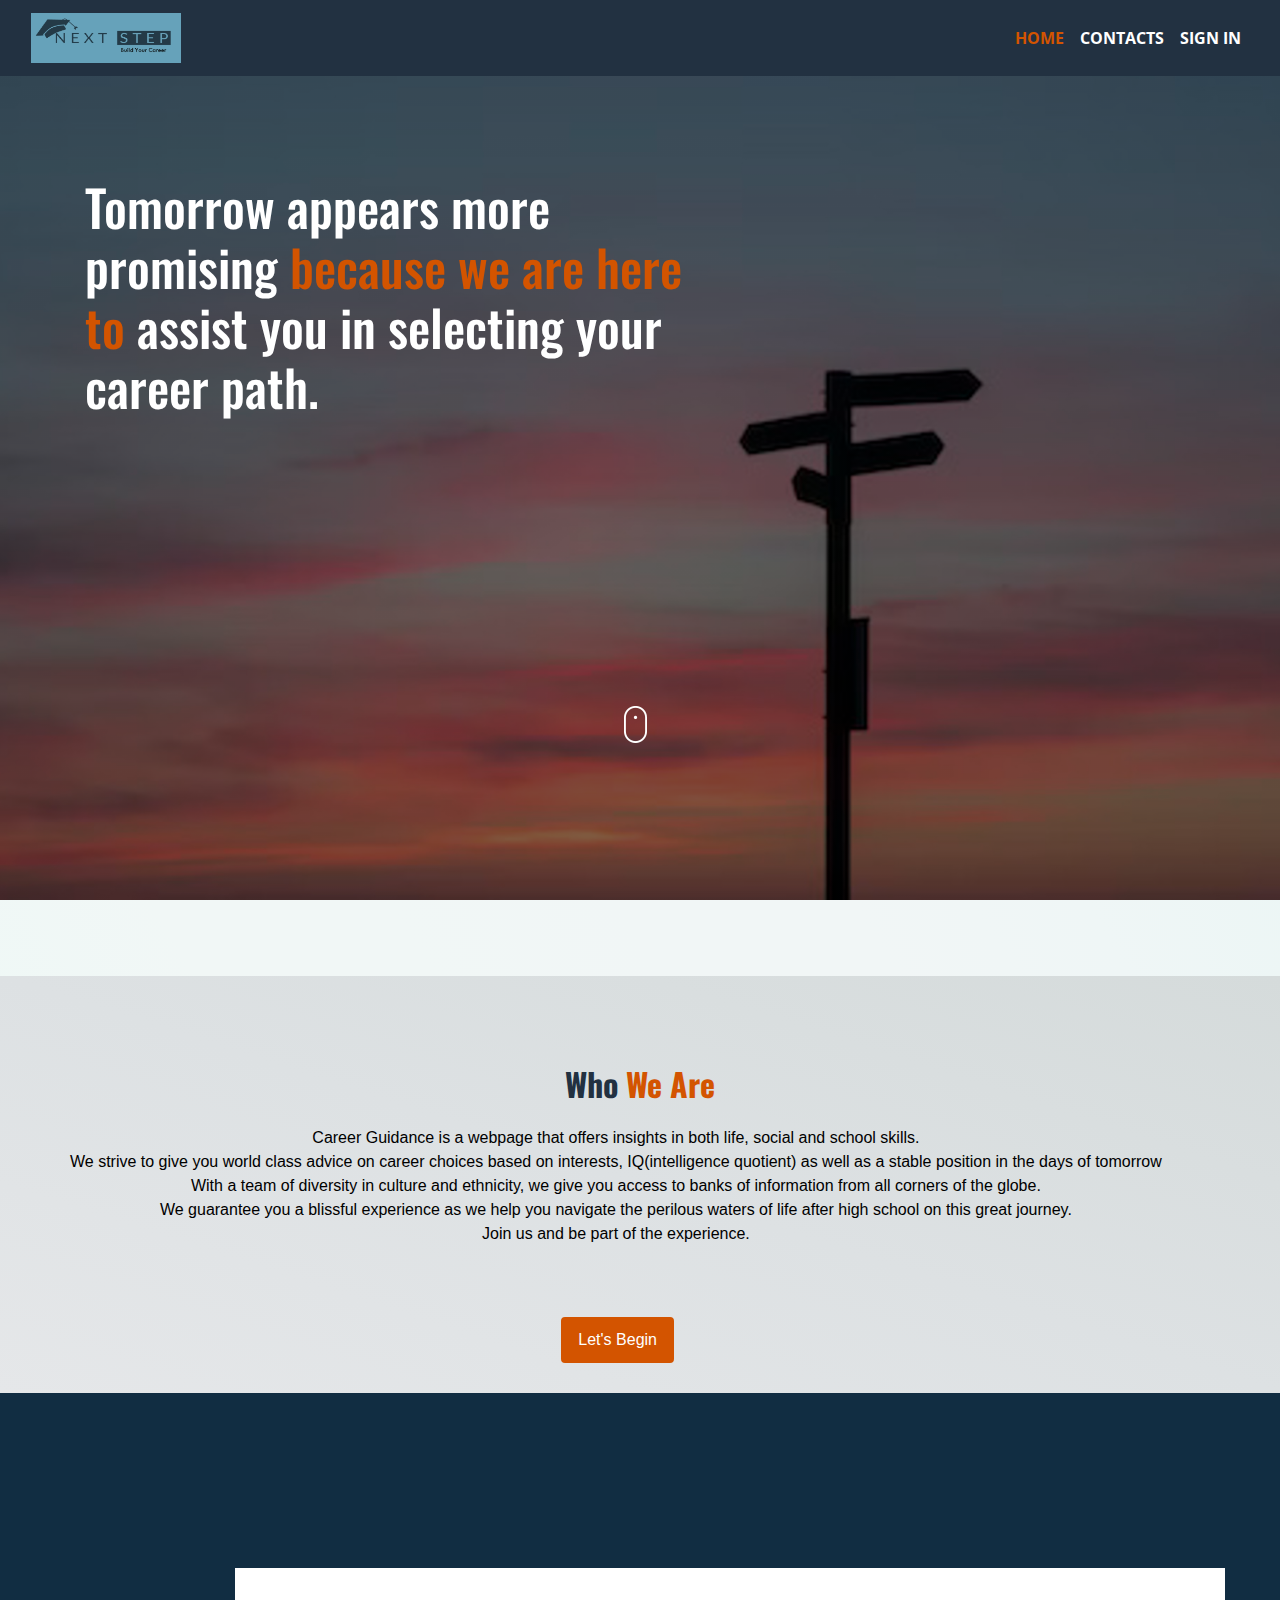
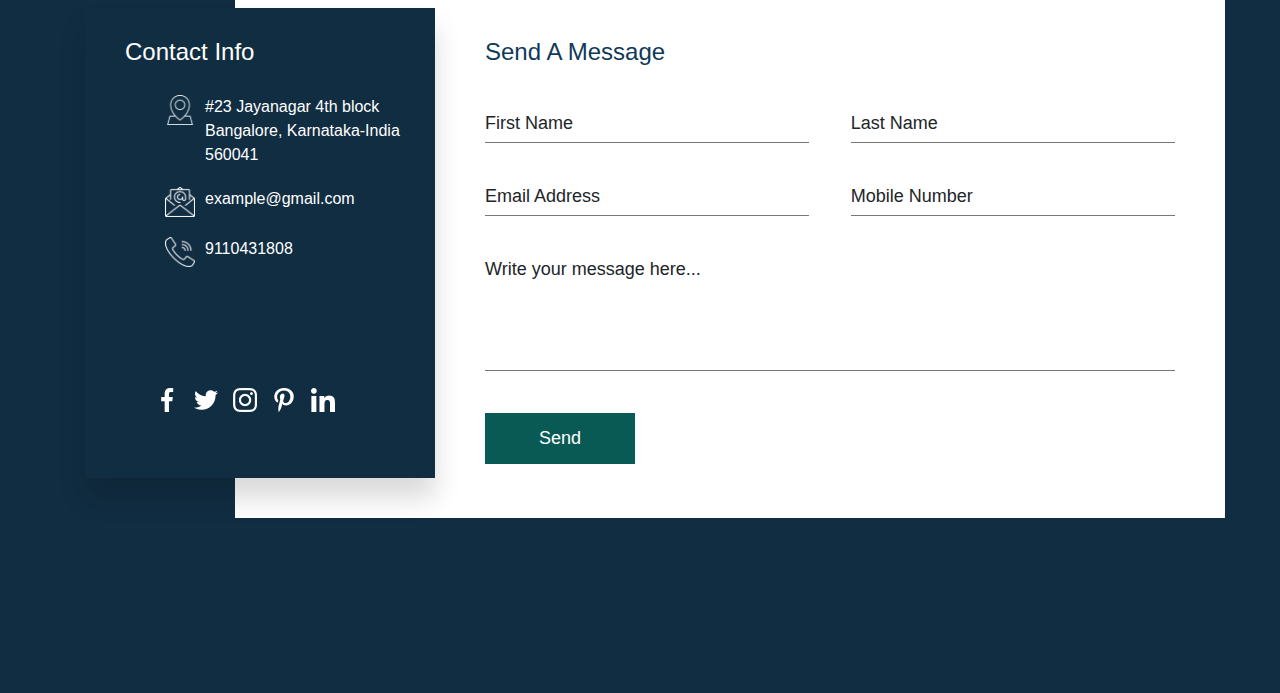
<file: index.html>
<!DOCTYPE html>
<html lang="en">

<head>
  <meta charset="UTF-8">
  <meta http-equiv="X-UA-Compatible" content="IE=edge">
  <meta name="viewport" content="width=device-width, initial-scale=1.0">
  <meta name="viewport" content="width=device-width, initial-scale=1, shrink-to-fit=no">
  <title>NEXT STEP</title>
  <link rel="stylesheet" href="https://stackpath.bootstrapcdn.com/bootstrap/4.3.1/css/bootstrap.min.css" integrity="sha384-ggOyR0iXCbMQv3Xipma34MD+dH/1fQ784/j6cY/iJTQUOhcWr7x9JvoRxT2MZw1T" crossorigin="anonymous">
  <!--Custom CSS-->
  <link rel="stylesheet" href="CSS/styles.css" type="text/css">

  <!--Google Fonts-->
  <link rel="preconnect" href="https://fonts.googleapis.com">
  <link rel="preconnect" href="https://fonts.gstatic.com" crossorigin>
  <link href="https://fonts.googleapis.com/css2?family=Open+Sans&family=Oswald:wght@700&display=swap" rel="stylesheet">
</head>

<body>
  <nav class="navbar navbar-expand-lg navbar-light">
    <div class="container-fluid">
      <a class="navbar-brand" id="text" href="#"><img src="Images\6.jpg"width="150"height="50" ></a>
      <button class="navbar-toggler" type="button" data-bs-toggle="collapse" data-bs-target="#navbarSupportedContent" aria-controls="navbarSupportedContent" aria-expanded="false" aria-label="Toggle navigation">
        <span class="navbar-toggler-icon"></span>
      </button>
      <div class="collapse navbar-collapse justify-content-end" id="navbarSupportedContent">
        <ul class="navbar-nav me-auto mb-2 mb-lg-0">
          <li class="nav-item">
            <a class="nav-link active" id="active" aria-current="page" href="#">HOME</a>
          </li>
          <li class="nav-item">
            <a class="nav-link" id="links" href="#contact">CONTACTS</a>
          </li>
          <li class="nav-item">
            <a class="nav-link" id="links" href="login.html">SIGN IN</a>
          </li>
        </ul>
      </div>
    </div>
  </nav>
      <section class="hero">
         <div class="container">
             <div class="row">
                 <div class="col-sm-12 col-md-7 col-lg-7">
                     <div class="hero-header">
                         <h2>Tomorrow appears more promising <span class="hero-head">because we are here to </span>assist you in selecting your career path.</h2>
                     </div>
                     <div class="more">
                         <a href="#about">
                           
                         </a>
                     </div>
                 </div>
             </div>
             <div class="row">
                 <div class="col-sm-12 col-md-12 col-md-12">
                    <div class="scrolls">
                        <a href="#" class="scroll-down" address="true">
                          <img src="Images/mouse_click.png" alt="">
                        </a>
                      </div>
                 </div>
             </div>
         </div> 
      </section>
      <section id="about">
        <div class="container" id="does">
          <div class="row">
            <div class="col-md-12">
              <h2 class="who">Who <span class="guide">We Are</span></h2>
            </div>
            <div class="row">
              <div class="col-md-12">
                <div class="say">
                  <p class="wassup">Career Guidance is a webpage that offers insights in both life, social and school skills.<br>We strive to give you world class advice on career choices based on
                    interests, IQ(intelligence quotient) as well as a stable position in the days of tomorrow <br> With a team of diversity in culture and ethnicity, we give you access to banks of information from all corners of the
                    globe.<br>We guarantee you a blissful experience as we help you navigate the perilous waters of life after high school on this great journey.<br>Join us and be part of the experience.<br> </p>
                </div>
                <div class="login">
                  <a href="login.html">
                    <button type="button" class="btn btn-dark" id="btns">Let's Begin</button>
                  </a>
                </div>
              </div>
            </div>
          </div>
        </div>
    
      </section>
      <section id="contact">
        <div class="container" id="contain">
          <div id="contactinfo">
            <h1>Contact Info</h1>
            <ul class="info">
              <li>
                <span><img src="Images/location.png" /></span>
                <span
                  >#23 Jayanagar 4th block<br />
                  Bangalore, Karnataka-India<br />
                  560041</span
                >
              </li>
              <li>
                <span><img src="Images/mail.png" /></span>
                <span>example@gmail.com</span>
              </li>
              <li>
                <span><img src="Images/call.png" /></span>
                <span>9110431808</span>
              </li>
            </ul>
            <ul class="social-media">
              <li><a href="#"><img src="Images/1.png"></a></li>
              <li><a href="#"><img src="Images/2.png"></a></li>
              <li><a href="#"><img src="Images/3.png"></a></li>
              <li><a href="#"><img src="Images/4.png"></a></li>
              <li><a href="#"><img src="Images/5.png"></a></li>
            </ul>
          </div>
          <div class="contactform">
            <h2>Send A Message</h2>
            <div class="formbox">
              <div class="inputbox w50">
                <input type="text" required>
                <span>First Name</span>
              </div>
              <div class="inputbox w50">
                <input type="text" required>
                <span>Last Name</span>
              </div>
              <div class="inputbox w50">
               <input type="email" required>
               <span>Email Address</span>
              </div>
              <div class="inputbox w50">
                <input type="text" required>
                <span>Mobile Number</span>
              </div>
              <div class="inputbox w100">
                <textarea required></textarea>
                <span>Write your message here...</span>
              </div>
              <div class="inputbox w50">
                <input type="submit" value="Send">
              </div>
            </div>
          </div>
        </div>
      </section>
      <script src="https://cdn.jsdelivr.net/npm/bootstrap@5.0.2/dist/js/bootstrap.bundle.min.js" integrity="sha384-MrcW6ZMFYlzcLA8Nl+NtUVF0sA7MsXsP1UyJoMp4YLEuNSfAP+JcXn/tWtIaxVXM" crossorigin="anonymous"></script>
      <script src="JS/scripts.js"></script>
    </body>
    </html>
</file>
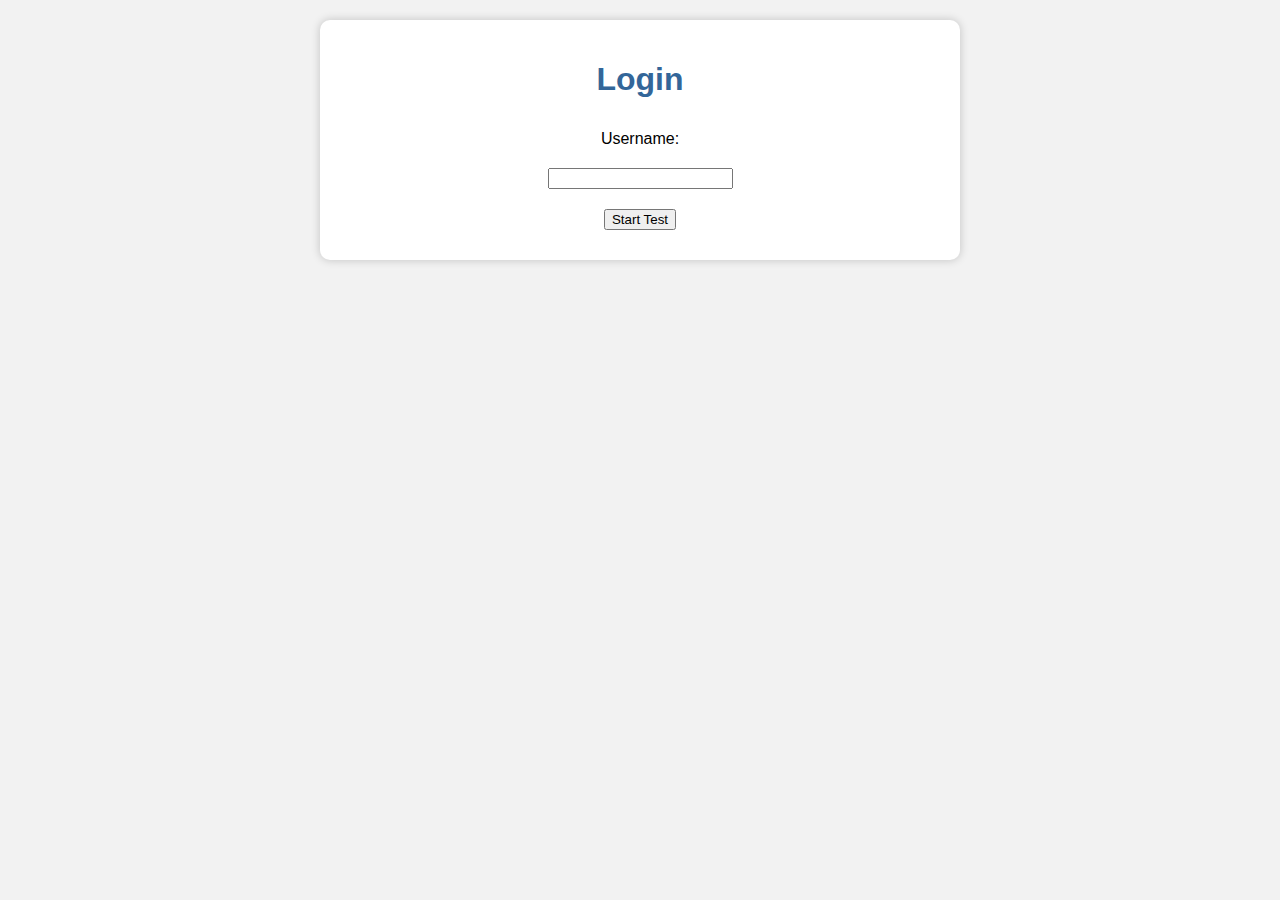
<file: Exam Portal/index.html>
<!DOCTYPE html>

<html lang="en">

  <head>

    <meta charset="UTF-8" />

    <meta name="viewport" content="width=device-width, initial-scale=1.0" />

    <title>Mock Test</title>

    <link rel="stylesheet" href="style.css" />

  </head>

  <body>

    <div id="login">

      <h1>Login</h1>

      <form id="loginForm">

        <label for="username">Username:</label>

        <input type="text" id="username" required />

        <button type="submit">Start Test</button>

      </form>

    </div>

    <div id="test" style="display: none">

      <!-- Test content will be generated by JavaScript -->

    </div>

    <div id="results" style="display: none">

      <!-- Results will be displayed here -->

    </div>

    <script src="script.js"></script>  
  </body>
</html>
</file>
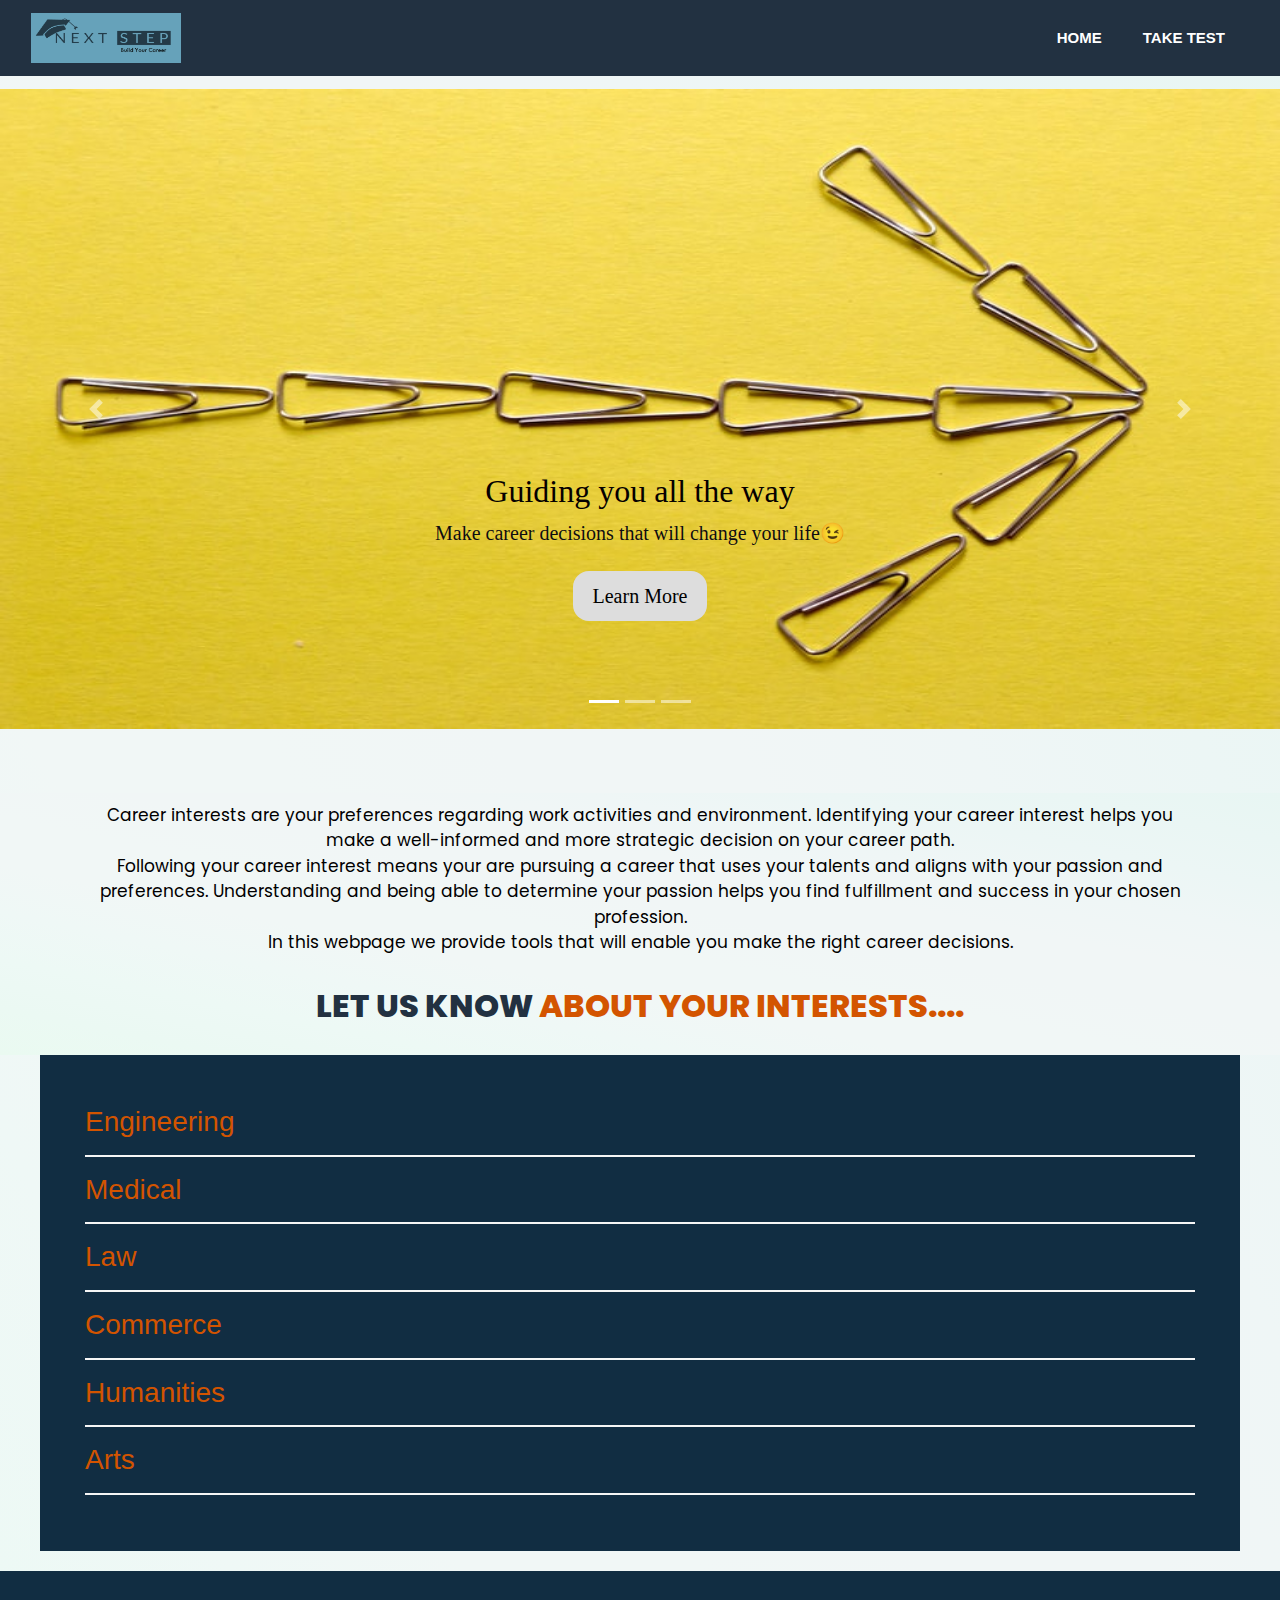
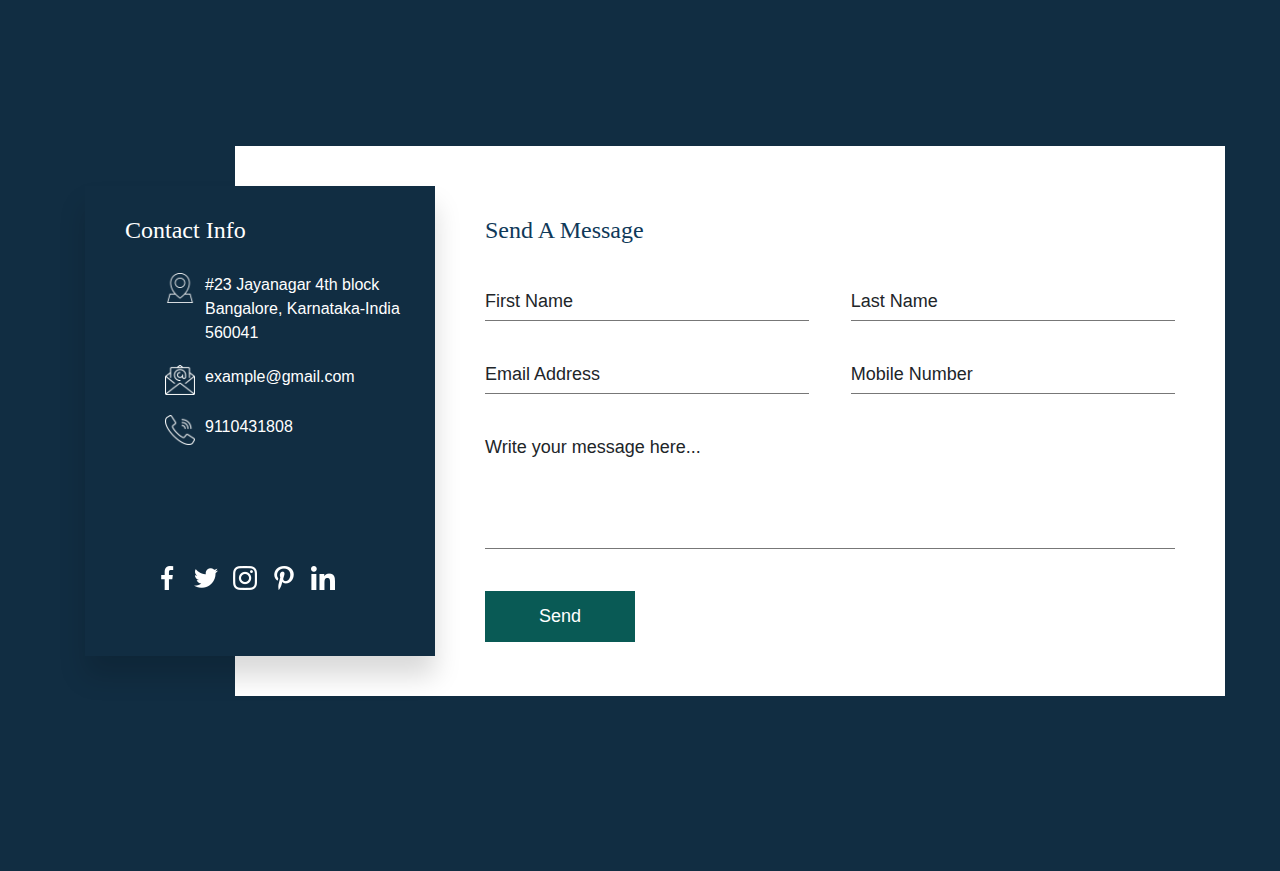
<file: interest.html>
<!DOCTYPE html>
<html lang="en">
  <head>
    <meta charset="UTF-8" />
    <meta http-equiv="X-UA-Compatible" content="IE=edge" />
    <meta name="viewport" content="width=device-width, initial-scale=1.0" />
    <link rel="stylesheet" href="CSS/bootstrap-4.6.0-dist/css/bootstrap.css" />
    <link
      rel="stylesheet"
      href="https://stackpath.bootstrapcdn.com/bootstrap/4.3.1/css/bootstrap.min.css"
      integrity="sha384-ggOyR0iXCbMQv3Xipma34MD+dH/1fQ784/j6cY/iJTQUOhcWr7x9JvoRxT2MZw1T"
      crossorigin="anonymous"
    />
    <link rel="stylesheet" href="CSS/interest.css" />
    <link rel="preconnect" href="https://fonts.googleapis.com" />
    <link rel="preconnect" href="https://fonts.gstatic.com" crossorigin />
    <link
      href="https://fonts.googleapis.com/css2?family=Poppins:wght@200&display=swap"
      rel="stylesheet"
    />
    <title>NEXT STEP</title>
  </head>
  <body>
    <nav class="navbar navbar-expand-lg navbar-light" id="navi">
      <div class="container-fluid">
        <a class="navbar-brand" id="text" href="#"><img src="Images\6.jpg"width="150"height="50"></a>
        <div class="navbar justify-content-end" id="navbarSupportedContent">
          <ul class="navbar-nav me-auto">
            <li class="nav-item">
              <a class="nav-link" id="links" href="index.html">HOME</a>
            </li>
            <li class="nav-item">
              <a class="nav-link" id="links" href="Exam Portal/index.html">TAKE TEST</a>
            </li>
           
          </ul>
        </div>
      </div>
    </nav>

    <div id="myCarousel" class="carousel slide" data-ride="carousel">
      <ol class="carousel-indicators">
        <li data-target="#myCarousel" data-slide-to="0" class="active"></li>
        <li data-target="#myCarousel" data-slide-to="1"></li>
        <li data-target="#myCarousel" data-slide-to="2"></li>
      </ol>
      <div class="carousel-inner">
        <div class="carousel-item active">
          <img
            src="Images/pexels-photo-39811.jpeg"
            alt="image"
            height="100"
            width="100"
          />

          <div class="container">
            <div class="carousel-caption">
              <h2>Guiding you all the way</h2>
              <p>Make career decisions that will change your life😉</p>
              <p>
                <a class="btn btn-lg btn-primary" href="#par">Learn More</a>
              </p>
            </div>
          </div>
        </div>
        <div class="carousel-item">
          <img src="Images/pexels-photo-2080963.jpeg" alt="imge" />
          <div class="container">
            <div class="carousel-caption">
              <h2>Helpful Resources</h2>
              <p>Your career matters so choose your course wisely</p>
              <p>
                <a class="btn btn-lg btn-primary" href="#par">Learn more</a>
              </p>
            </div>
          </div>
        </div>
        <div class="carousel-item">
          <img src="Images/pexels-photo-1008739.jpeg" alt="image" />
          <div class="container">
            <div class="carousel-caption">
              
              
              
              <p>
                <a class="btn btn-lg btn-primary" href="#par">Learn More</a>
              </p>
            </div>
          </div>
        </div>
      </div>
      <a
        class="carousel-control-prev"
        href="#myCarousel"
        role="button"
        data-slide="prev"
      >
        <span class="carousel-control-prev-icon" aria-hidden="true"></span>
        <span class="sr-only">Previous</span>
      </a>
      <a
        class="carousel-control-next"
        href="#myCarousel"
        role="button"
        data-slide="next"
      >
        <span class="carousel-control-next-icon" aria-hidden="true"></span>
        <span class="sr-only">Next</span>
      </a>
    </div>
    <section class="introd">
      <div class="container">
        <div class="row">
          <div class="col-md-12">
            <div class="fluid">
              <p id="par">
                Career interests are your preferences regarding work activities
                and environment. Identifying your career interest helps you make
                a well-informed and more strategic decision on your career
                path.<br />
                Following your career interest means your are pursuing a career
                that uses your talents and aligns with your passion and
                preferences. Understanding and being able to determine your
                passion helps you find fulfillment and success in your chosen
                profession.<br />
                In this webpage we provide tools that will enable you make the
                right career decisions.
              </p>
            </div>
          </div>
        </div>
        <div class="row">
          <div class="col-md-12">
            <div class="header">
              <h2 id="one">
                Let us know <span class="h"> about your interests....</span>
              </h2>
            </div>
          </div>
        </div>
      </div>
    </section>

    <section class="mycourse">
      <div class="container" id="table">
        <div class="row">
          <div class="col-md-12">
            <div class="content">
              <div class="Engineering">
                <h3 id="one">Engineering</h3>
                <div id="course1">
                  <button class="btn">Aerospace Engineering</button>
                  <button class="btn">Civil Engineering</button>
                  <button class="btn">Mechanical Engineering</button>
                  <button class="btn">Electrical Engineering</button>
                  <button class="btn" id="itB">Computer Science Engineering</button>
                </div>
              </div>
              <hr />
              <div class="Medical">
                <h3 id="two">Medical</h3>
                <div id="course2">
                  <button class="btn">Bachelor of Pharmacy (B.Pharm)</button>
                  <button class="btn">Bachelor of Dental Surgery (BDS)</button>
                  <button class="btn">Bachelor of Ayurvedic Medicine and Surgery (BAMS)</button>
                  <button class="btn">Bachelor of Homeopathic Medicine and Surgery (BHMS)</button>
                  <button class="btn" id="itA">Bachelor of Medicine and Bachelor of Surgery (MBBS)</button>
                </div>
              </div>
              <hr />
              <div class="Law">
                <h3 id="three">Law</h3>
                <div id="course3">
                  <button class="btn">Bachelor of Science and Bachelor of Laws (BSc LLB)</button>
                  <button class="btn">Bachelor of Social Work and Bachelor of Laws (BSW LLB)</button>
                  <button class="btn">Integrated BA LLB</button>
                  <button class="btn">Integrated B.Com LLB</button>
                  <button class="btn" id="acc">Bachelor of Laws (LLB)</button>
                </div>
              </div>
              <hr />
              <div class="Commerce">
                <h3 id="four">Commerce</h3>
                <div id="course4">
                  <button class="btn">Bachelor of Business Administration (BBA)</button>
                  <button class="btn">Bachelor of Management Studies (BMS)</button>
                  <button class="btn">Bachelor of Financial Markets (BFM)</button>
                  <button class="btn">Bachelor of Banking and Insurance (BBI)</button>
                  <button class="btn" id="ENG">Bachelor of Commerce (B.Com) </button>
                </div>
              </div>
              <hr />
              <div class="Humanities">
                <h3 id="five">Humanities</h3>
                <div id="course5">
                  <button class="btn">Bachelor of Journalism and Mass Communication (BJMC)</button>
                  <button class="btn">Bachelor of Social Work (BSW)</button>
                  <button class="btn">Bachelor of Library Science (B.Lib)s</button>
                  <button class="btn">Bachelor of Philosophy (B.Phil)</button>
                  <button class="btn" id="itC">Bachelor of Education (B.Ed)</button>
                </div>
              </div>
              <hr />
              <div class="Arts">
                <h3 id="six">Arts</h3>
                <div id="course6">
                  <button class="btn">Bachelor of Fine Arts (BFA)</button>
                  <button class="btn">Bachelor of Mass Media (BMM)</button>
                  <button class="btn">Bachelor of Film and Television Production (BFTP)</button>
                  <button class="btn">Bachelor of Performing Arts (BPA)</button>
                  <button class="btn" id="econ">Bachelor of Arts (BA)</button>
                </div>
              </div>
              <hr />
            </div>
          </div>
        </div>
      </div>
    </section>

    <!--MBBS section-->
    <section id="IT">
      <section class="courses">
        <div class="container">
          <div class="row">
            <div class="col-md-12">
              <div class="card" id="start">
                <div class="card-header">
                  COURSE DETAILS:
                  <span id="specific"> Bachelor of Medicine and Bachelor of Surgery(MBBS)</span>
                </div>
                <div class="card-body">
                  <h4 class="card-title">CAREER ENTAIL?</h4>
                  <p class="card-text">
                    MBBS stands for Bachelor of Medicine and Bachelor of Surgery. It is an undergraduate medical degree program that is pursued by students who want to become doctors.
                  </p>
                  <p>
                    The MBBS program typically takes five and a half years to complete and includes both classroom and clinical training. During the program, students learn about various aspects of medicine, including anatomy, physiology, pharmacology, pathology, microbiology, and clinical medicine.
                  </p>
                  <p>
                    After completing the MBBS program, graduates can pursue further specialization in various fields of medicine, such as cardiology, neurology, pediatrics, surgery, and many more. They can also opt to work in public or private healthcare facilities, hospitals, research institutions, or even start their own medical practice.
                  </p>
                  <p>
                    To pursue an MBBS degree, students must meet the eligibility criteria set by the respective universities or medical colleges. Generally, students need to have completed high school education with science subjects such as physics, chemistry, and biology. They also need to qualify in the medical entrance exams conducted at the national or state level.
                  </p>
                </div>
              </div>
            </div>
          </div>
        </div>
      </section>

      <section class="unis">
        <div class="container">
          <div class="row">
            <div class="col-md-12">
              <div class="card" id="second">
                <div class="card-header">UNIVERSITIES:</div>
                <div class="card-body">
                  <table class="table table-hover">
                    <thead id="top">
                      <tr>
                        <th scope="col">No.</th>
                        <th scope="col">University</th>
                        <th scope="col">Location</th>
                        <th scope="col">Website</th>
                      </tr>
                    </thead>
                    <tbody>
                      <tr>
                        <th scope="row">1</th>
                        <td>Bangalore Medical College and Research Institute</td>
                        <td>Bangalore</td>
                        <td>
                          <a href="https://www.bmcri.org/" target="self"
                            >Bangalore Medical College and Research Institute</a
                          >
                        </td>
                      </tr>
                      <tr>
                        <th scope="row">2</th>
                        <td>Kasturba Medical College</td>
                        <td>Manipal</td>
                        <td>
                          <a href="https://manipal.edu/kmc-manipal.html" target="self"
                            >Kasturba Medical College</a
                          >
                        </td>
                      </tr>
                      <tr>
                        <th scope="row">3</th>
                        <td>JSS Medical College</td>
                        <td>Mysore</td>
                        <td>
                          <a href="https://jssuni.edu.in/jss-medical-college-mysuru/" target="self"
                            >JSS Medical College</a
                          >
                        </td>
                      </tr>
                    </tbody>
                  </table>
                </div>
              </div>
            </div>
          </div>
        </div>
      </section>
      <section class="last">
        <div class="container">
          <div class="row">
            <div class="col-md-6">
              <div
                class="card text-white mb-3"
                id="third"
                style="max-width: 35rem"
              >
                <div class="card-header" id="hh">
                  Complimentary Cerfifications
                </div>
                <div class="card-body">
                  <ol>
                    <li>
                      <h5 class="card-title">
                        Certification in Medical Writing
                      </h5>
                    </li>
                    <li>
                      <h5 class="card-title">
                        Certification in Medical Coding and Billing
                      </h5>
                    </li>
                    <li><h5 class="card-title">Certification in Clinical Research</h5></li>
                    <li>
                      <h5 class="card-title">
                        Certification in Medical Administration
                      </h5>
                    </li>
                  </ol>
                </div>
              </div>
            </div>
            <div class="col-md-6">
              <div
                class="card text-white mb-3"
                id="third"
                style="max-width: 35rem"
              >
                <div class="card-header" id="hh">External Resources</div>
                <div class="card-body">
                  <ol>
                    <li>
                      <a
                        href="https://youtu.be/A7XAEMOcZW4"
                        target="self"
                        ><h5 class="card-title">
                          Online Resources
                        </h5></a
                      >
                    </li>
                    <li>
                      <a
                        href="https://youtu.be/el2lZib97H0"
                        target="self"
                        ><h5 class="card-title">
                          Alternate Career Options After MBBS
                        </h5></a
                      >
                    
                    </li>
                    <li>
                      <a
                        href="https://youtu.be/eB0Hr5Tkxwg"
                        target="self"
                        ><h5 class="card-title">
                          MBBS Course details, Eligibility, Admission, Career 
                        </h5></a
                      >
                    
                    </li>
                  </ol>
                </div>
              </div>
            </div>
          </div>
        </div>
      </section>
    </section>
    <!--Closing MBBS section-->

    <!--Computer Science Engineering Section-->
    <section id="BA">
      <section class="courses">
        <div class="container">
          <div class="row">
            <div class="col-md-12">
              <div class="card" id="start">
                <div class="card-header">
                  COURSE DETAILS:
                  <span id="specific">Computer Science Engineering</span>
                </div>
                <div class="card-body">
                  <h4 class="card-title">CAREER ENTAIL?</h4>
                  <p class="card-text">
                    <em> Computer Science Engineering  </em>
                    is a branch of engineering that deals with the study of computer hardware and software,
                    programming languages, algorithms, data structures, and computer networks.
                    CSE combines principles of electrical engineering and computer science to design, 
                    develop and manage software and hardware systems.
                  </p>
                  <h4>Career Objectives</h4>
                  <p>
                    As a computer science engineering professional, 
                    some potential career objectives you might consider include:
                  </p>
                  <ul>
                    <li>
                      Developing new and innovative software applications: One of the primary objectives for 
                      computer science engineers is to create software solutions that solve real-world problems
                       or improve existing systems.
                    </li>
                    <li>
                      Improving cybersecurity: With an increasing number of cyber threats facing businesses and individuals, computer science engineers can work towards improving cybersecurity by designing and implementing secure systems.
                    </li>
                    <li>
                      Advancing the field of artificial intelligence: As AI becomes more prevalent in everyday life, computer science engineers can help drive advances in the field by creating more sophisticated algorithms, improving machine learning models, and developing new applications for AI.
                    </li>
                    <li>
                      Optimizing existing systems: Computer science engineers can focus on improving the performance and efficiency of existing systems by optimizing code, reducing latency, and implementing new technologies.
                    </li>
                    <li>Pursuing research: For those interested in academia or research, computer science engineering can be a gateway to advancing the field by discovering new theories, developing new algorithms, or creating new technologies.</li>                 
                  </ul>
                </div>
              </div>
            </div>
          </div>
        </div>
      </section>
      <section class="unis">
        <div class="container">
          <div class="row">
            <div class="col-md-12">
              <div class="card" id="second">
                <div class="card-header">UNIVERSITIES:</div>
                <div class="card-body">
                  <table class="table table-hover">
                    <thead id="top">
                      <tr>
                        <th scope="col">No.</th>
                        <th scope="col">University</th>
                        <th scope="col">Location</th>
                        <th scope="col">Website</th>
                      </tr>
                    </thead>
                    <tbody>
                      <tr>
                        <th scope="row">1</th>
                        <td>REVA University</td>
                        <td>Bangalore</td>
                        <td>
                          <a href="https://www.reva.edu.in/" target="self"
                            >REVA University</a
                          >
                        </td>
                      </tr>
                      <tr>
                        <th scope="row">2</th>
                        <td>BMS College of Engineering</td>
                        <td>Bangalore</td>
                        <td>
                          <a href=" https://www.bmsce.ac.in/" target="self"
                            >BMS College of Engineering</a
                          >
                        </td>
                      </tr>
                      <tr>
                        <th scope="row">3</th>
                        <td>Manipal Institute of Technology</td>
                        <td>Manipal</td>
                        <td>
                          <a href="https://manipal.edu/mit.html" target="self"
                            >Manipal Institute of Technology</a
                          >
                        </td>
                      </tr>
                    </tbody>
                  </table>
                </div>
              </div>
            </div>
          </div>
        </div>
      </section>
      <section class="last">
        <div class="container">
          <div class="row">
            <div class="col-md-6">
              <div
                class="card text-white mb-3"
                id="third"
                style="max-width: 35rem"
              >
                <div class="card-header" id="hh">
                  Complimentary Cerfifications
                </div>
                <div class="card-body">
                  <ol>
                    <li><h5 class="card-title">Cloud Computing</h5></li>
                    <li>
                      <h5 class="card-title">Cybersecurity</h5>
                    </li>
                    <li><h5 class="card-title">Web Development</h5></li>
                    <li>
                      <h5 class="card-title">Data Science</h5>
                    </li>
                    <li><h5 class="card-title">Programming Languages</h5></li>
                  </ol>
                </div>
              </div>
            </div>
            <div class="col-md-6">
              <div
                class="card text-white mb-3"
                id="third"
                style="max-width: 35rem"
              >
                <div class="card-header" id="hh">External Resources</div>
                <div class="card-body">
                  <ol>
                    <li>
                      <a
                        href="https://youtu.be/5xKmg5T7oQ8"
                        target="self"
                        ><h5 class="card-title">
                          All about B Tech in Computer Science Engineering
                        </h5></a
                      >
                    </li>
                    <li>
                      <a
                        href="https://youtu.be/uz_OJpyiJmc"
                        target="self"
                        ><h5 class="card-title">
                          Scope of Computer Science Engineering
                        </h5></a
                      >
                    </li>
                    <li>
                      <a
                        href="https://youtu.be/Y1Ui-NdE-zs"
                        target="self"
                        ><h5 class="card-title">
                          Subjects of Computer Science Engineering
                        </h5></a
                      >
                    </li>
                    <li>
                      <a
                        href="https://youtu.be/yUaJCjiPBnY"
                        target="self"
                        ><h5 class="card-title">
                          Career Options after Btech
                        </h5></a
                      >
                    </li>
                  </ol>
                </div>
              </div>
            </div>
          </div>
        </div>
      </section>
    </section>

    <!--Closing Computer Science Engineering section-->

    <!--B.Ed section-->
    <section id="LA">
      <section class="courses">
        <div class="container">
          <div class="row">
            <div class="col-md-12">
              <div class="card" id="start">
                <div class="card-header">
                  COURSE DETAILS: <span id="specific">Bachelor of Education (B.Ed)</span>
                </div>
                <div class="card-body">
                  <h4 class="card-title">CAREER ENTAIL?</h4>
                  <p class="card-text">
                    <em> Bachelor of Education (B.Ed) </em>
                    is an undergraduate degree program that is designed to prepare students for a career in teaching. B.Ed is a popular course among students who are passionate about teaching and want to become teachers or educators.
                    <br />
                    
                    <br />
                    The B.Ed program typically takes two years to complete and covers various topics related to education, such as teaching methodology, educational psychology, educational technology, curriculum and instruction, classroom management, and assessment and evaluation.
                    <br />
                    
                    <br />
                    After completing the B.Ed program, graduates can pursue a career as a teacher in various educational institutions such as primary schools, high schools, colleges, and universities. They can also opt to work as educational consultants, curriculum designers, education administrators, or pursue further studies such as a Master of Education (M.Ed) or a Doctor of Education (Ed.D).
                  </p>
                  <h4>Career Objectives</h4>
                  <p>
                    The Bachelor of Education (B.Ed) program is designed to prepare students for a career in teaching. The following are some of the career objectives that a B.Ed graduate can pursue:
                  </p>
                  <ul>
                    <li>
                      Become a Teacher: The primary objective of the B.Ed program is to prepare students to become teachers in various educational institutions such as primary schools, high schools, colleges, and universities.
                    </li>
                    <li>Specialize in a Subject: B.Ed graduates can choose to specialize in a particular subject such as mathematics, science, social studies, or language, and teach that subject to students.</li>
                    <li>
                      Educational Consulting: B.Ed graduates can work as educational consultants and provide guidance to educational institutions on various aspects such as curriculum development, educational policies, and teacher training.
                    </li>
                    <li>
                      Curriculum Design: B.Ed graduates can work as curriculum designers and design curriculum materials for educational institutions.
                    </li>
                    <li>
                      Education Administration: B.Ed graduates can work as education administrators and manage educational institutions such as schools and colleges.
                    </li>
                    <li>
                      Further Education: B.Ed graduates can pursue further studies such as a Master of Education (M.Ed) or a Doctor of Education (Ed.D) and specialize in a particular field of education.
                    </li>
                    <li>
                      Educational Technology: B.Ed graduates can work as educational technologists and use technology to enhance the teaching and learning process.
                    </li>
                      
                    </li>
                  </ul>
                </div>
              </div>
            </div>
          </div>
        </div>
      </section>
      <section class="unis">
        <div class="container">
          <div class="row">
            <div class="col-md-12">
              <div class="card" id="second">
                <div class="card-header">UNIVERSITIES:</div>
                <div class="card-body">
                  <table class="table table-hover">
                    <thead id="top">
                      <tr>
                        <th scope="col">No.</th>
                        <th scope="col">University</th>
                        <th scope="col">Location</th>
                        <th scope="col">Website</th>
                      </tr>
                    </thead>
                    <tbody>
                      <tr>
                        <th scope="row">1</th>
                        <td>Ramaiah College of Education</td>
                        <td>Bangalore</td>
                        <td>
                          <a href="https://www.msruas.ac.in/schools-faculty/school-of-education" target="self"
                            >Ramaiah College of Education</a
                          >
                        </td>
                      </tr>
                      <tr>
                        <th scope="row">2</th>
                        <td>St. Aloysius College </td>
                        <td>Mangalore</td>
                        <td>
                          <a href=" https://www.staloysius.edu.in/bed-college" target="self"
                            >St. Aloysius College </a
                          >
                        </td>
                      </tr>
                      <tr>
                        <th scope="row">3</th>
                        <td>National College of Education</td>
                        <td>Shimoga</td>
                        <td>
                          <a href=" https://nationalcollegeofeducation.ac.in/" target="self"
                            >National College of Education</a
                          >
                        </td>
                      </tr>
                    </tbody>
                  </table>
                </div>
              </div>
            </div>
          </div>
        </div>
      </section>
      <section class="last">
        <div class="container">
          <div class="row">
            <div class="col-md-6">
              <div
                class="card text-white mb-3"
                id="third"
                style="max-width: 35rem"
              >
                <div class="card-header" id="hh">
                  Complimentary Cerfifications
                </div>
                <div class="card-body">
                  <ol>
                    <li><h5 class="card-title">Certificate course in Guidance and Counselling</h5></li>
                    <li>
                      <h5 class="card-title">Certificate course in Teaching English as a Foreign Language (TEFL)</h5>
                    </li>
                    <li><h5 class="card-title">Certificate course in Early Childhood Education (ECE)</h5></li>
                    <li>
                      <h5 class="card-title">Certificate course in Inclusive Education</h5>
                    </li>
                    <li><h5 class="card-title">Certificate course in Environmental Education</h5></li>
                  </ol>
                </div>
              </div>
            </div>
            <div class="col-md-6">
              <div
                class="card text-white mb-3"
                id="third"
                style="max-width: 35rem"
              >
                <div class="card-header" id="hh">External Resources</div>
                <div class="card-body">
                  <ol>
                    <li>
                      <a
                        href="https://youtu.be/OpogH8xlRSw"
                        target="self"
                        ><h5 class="card-title">
                          What is B.Ed Course?
                        </h5></a
                      >
                    </li>
                    <li>
                      <a
                        href="https://youtu.be/96WFoxfHTnM"
                        target="self"
                        ><h5 class="card-title">
                          UGC NET Vs B.ED
                        </h5></a
                      >
                    </li>
                    
                     
                    
                  </ol>
                </div>
              </div>
            </div>
          </div>
        </div>
      </section>
    </section>
    <!--B.Ed section-->
    <!--Law section-->
    <section id="accounting">
      <section class="courses">
        <div class="container">
          <div class="row">
            <div class="col-md-12">
              <div class="card" id="start">
                <div class="card-header">
                  COURSE DETAILS: <span id="specific">Bachelor of Laws (LLB)</span>
                </div>
                <div class="card-body">
                  <h4 class="card-title">
                    CAREER ENTAIL?
                  </h4>
                  <p class="card-text">
                    Bachelor of Laws (LLB) is an undergraduate law degree program that prepares students for a career in the legal field. LLB is a popular course among students who are interested in studying law and pursuing a career as a lawyer, judge, legal consultant, legal advisor, or in other related fields.
                  </p>
                  <p>
                    The LLB program typically takes three to five years to complete, depending on the country and the university. During the course, students learn about various aspects of law, such as contract law, constitutional law, criminal law, property law, and many more. They also develop legal research, analytical, and critical thinking skills.
                  </p>
                  <p>
                    After completing the LLB program, graduates can pursue further studies in law, such as Master of Laws (LLM), Doctor of Juridical Science (SJD), or Juris Doctor (JD). They can also opt to work in various fields of law, such as litigation, corporate law, intellectual property law, labor law, and many more.
                  </p>
                  <p>
                    To pursue an LLB degree, students need to have completed high school education with good grades. They also need to qualify in the entrance exams conducted by the respective universities or colleges. Some universities may also require candidates to appear for the Law School Admission Test (LSAT) or other similar exams.
                  </p>
                </div>
              </div>
            </div>
          </div>
        </div>
      </section>
      <section class="unis">
        <div class="container">
          <div class="row">
            <div class="col-md-12">
              <div class="card" id="second">
                <div class="card-header">UNIVERSITIES:</div>
                <div class="card-body">
                  <table class="table table-hover">
                    <thead id="top">
                      <tr>
                        <th scope="col">No.</th>
                        <th scope="col">University</th>
                        <th scope="col">Location</th>
                        <th scope="col">Website</th>
                      </tr>
                    </thead>
                    <tbody>
                      <tr>
                        <th scope="row">1</th>
                        <td>National Law School of India University (NLSIU)</td>
                        <td>Bangalore</td>
                        <td><a href=" https://www.nls.ac.in/" target="self">National Law School of India University (NLSIU)</a></td>
                      </tr>
                      <tr>
                        <th scope="row">2</th>
                        <td>Karnataka State Law University (KSLU)</td>
                        <td>Hubli</td>
                        <td> <a href=" http://www.kslu.ac.in/" target="self"
                          >Karnataka State Law University (KSLU)</a
                        ></td>
                      </tr>
                      <tr>
                        <th scope="row">3</th>
                        <td>JSS Law College</td>
                        <td>Mysore</td>
                        <td><a href=" https://jsslawcollege.in/" target="self"
                          >JSS Law College</a
                        ></td>
                      </tr>
                    </tbody>
                  </table>
                </div>
              </div>
            </div>
          </div>
        </div>
      </section>
      <section class="last">
        <div class="container">
          <div class="row">
            <div class="col-md-6">
              <div
                class="card text-white mb-3"
                id="third"
                style="max-width: 35rem"
              >
                <div class="card-header" id="hh">
                  Complimentary Cerfifications
                </div>
                <div class="card-body">
                  <ol>
                    <li>
                      <h5 class="card-title">
                        Certificate Course in Alternative Dispute Resolution
                      </h5>
                    </li>
                    <li>
                      <h5 class="card-title">
                        Certificate Course in Legal Writing and Drafting
                      </h5>
                    </li>
                    <li>
                      <h5 class="card-title">
                        Certificate Course in Contract Drafting and Negotiation
                      </h5>
                    </li>
                    <li>
                      <h5 class="card-title">
                        Diploma in Corporate Law
                      </h5>
                    </li>
                  </ol>
                </div>
              </div>
            </div>
            <div class="col-md-6">
              <div
                class="card text-white mb-3"
                id="third"
                style="max-width: 35rem"
              >
                <div class="card-header" id="hh">External Resources</div>
                <div class="card-body">
                  <ol>
                    <li>
                      <a href="https://youtu.be/5DG9GvMcYwQ"
                        ><h5 class="card-title">LLB course detail, Eligibility, career and scope in llb</h5></a
                      >
                    </li>
                    <li>
                      <a href="https://youtu.be/GNExywhBDZw"
                        ><h5 class="card-title">Government Exams/Jobs for a Law Student</h5></a
                      >
                   
                    </li>
                  </ol>
                </div>
              </div>
            </div>
          </div>
        </div>
      </section>
    </section>

    <!--Law section-->

    <!--B.com section-->
    <section id="MECH">
      <section class="courses">
        <div class="container">
          <div class="row">
            <div class="col-md-12">
              <div class="card" id="start">
                <div class="card-header">
                  COURSE DETAILS:
                  <span id="specific">Bachelor of Commerce (B.Com)</span>
                </div>
                <div class="card-body">
                  <h4 class="card-title">CAREER ENTAIL?</h4>
                  <p class="card-text">
                    
                    Bachelor of Commerce (B.Com) is an undergraduate degree program that focuses on the study of commerce, accounting, finance, economics, and business management. B.Com is a popular course among students who want to pursue a career in finance, accounting, taxation, auditing, and related fields.
                  </p>
                  <p>
                    The B.Com program typically takes three years to complete and covers various topics related to commerce and business management. Some of the subjects covered in the B.Com program include financial accounting, cost accounting, taxation, business law, economics, statistics, and management.
                  </p>
                  <p>
                    After completing the B.Com program, graduates can pursue various career paths in fields such as finance, accounting, taxation, banking, insurance, auditing, and many more. They can also opt to pursue further studies, such as a Master of Commerce (M.Com), Master of Business Administration (MBA), or other professional certification programs.
                  </p>
                  <p>
                    To pursue a B.Com degree, students need to have completed high school education with good grades, especially in commerce-related subjects such as accounting, economics, and business studies. They may also need to qualify in the entrance exams conducted by the respective universities or colleges, depending on the admission criteria.
                  </p>
                </div>
              </div>
            </div>
          </div>
        </div>
      </section>
      <section class="unis">
        <div class="container">
          <div class="row">
            <div class="col-md-12">
              <div class="card" id="second">
                <div class="card-header">UNIVERSITIES:</div>
                <div class="card-body">
                  <table class="table table-hover">
                    <thead id="top">
                      <tr>
                        <th scope="col">No.</th>
                        <th scope="col">University</th>
                        <th scope="col">Location</th>
                        <th scope="col">Website</th>
                      </tr>
                    </thead>
                    <tbody>
                      <tr>
                        <th scope="row">1</th>
                        <td>
                          Christ University
                        </td>
                        <td>Bangalore</td>
                        <td> <a href=" https://christuniversity.in/" target="self"
                          >Christ University</a</td>
                      </tr>
                      <tr>
                        <th scope="row">2</th>
                        <td>St. Joseph's College of Commerce</td>
                        <td>Bangalore</td>
                        <td><a href=" https://sjcc.edu.in/" target="self"
                          >St. Joseph's College of Commerce</a
                        ></td>
                      </tr>
                      <tr>
                        <th scope="row">3</th>
                        <td>Jain University</td>
                        <td>Bangalore</td>
                        <td><a href="https://www.jainuniversity.ac.in/" target="self">Jain University</a></td>
                      </tr>
                    </tbody>
                  </table>
                </div>
              </div>
            </div>
          </div>
        </div>
      </section>
      <section class="last">
        <div class="container">
          <div class="row">
            <div class="col-md-6">
              <div
                class="card text-white mb-3"
                id="third"
                style="max-width: 35rem"
              >
                <div class="card-header" id="hh">
                  Complimentary Cerfifications
                </div>
                <div class="card-body">
                  <ol>
                    <li>
                      <h5 class="card-title">
                        Diploma in Computer Applications
                      </h5>
                    </li>
                    <li>
                      <h5 class="card-title">
                        Certificate in Accounting and Taxation
                      </h5>
                    </li>
                    <li>
                      <h5 class="card-title">Certificate in Digital Marketing</h5>
                    </li>
                    <li>
                      <h5 class="card-title">
                        Certificate in Business Analytics
                      </h5>
                    </li>
                  </ol>
                </div>
              </div>
            </div>
            <div class="col-md-6">
              <div
                class="card text-white mb-3"
                id="third"
                style="max-width: 35rem"
              >
                <div class="card-header" id="hh">External Resources</div>
                <div class="card-body">
                  <ol>
                    <li>
                      <a
                        href="https://youtu.be/_jJw_64TLio"
                        target="_blank"
                      >
                        <h5 class="card-title">What to do after B.com</h5>
                      </a>
                    </li>
                    <li>
                      <a
                        href="https://youtu.be/y9xEsFf_F10"
                        target="_blank"
                      >
                        <h5 class="card-title">Government Job After BCOM</h5>
                      </a>
                    </li>
                    
                     
                    
                  </ol>
                </div>
              </div>
            </div>
          </div>
        </div>
      </section>
    </section>
    <!--B.com section-->

    <!--B.A section-->
    <section id="HE">
      <section class="courses">
        <div class="container">
          <div class="row">
            <div class="col-md-12">
              <div class="card" id="start">
                <div class="card-header">
                  COURSE DETAILS: <span id="specific">Bachelor of Arts (B.A)</span>
                </div>
                <div class="card-body">
                  <h4 class="card-title">CAREER ENTAIL?</h4>
                  <p class="card-text">
                    Bachelor of Arts (B.A) is an undergraduate degree program that covers a wide range of subjects in the arts and humanities, including literature, language, history, philosophy, social sciences, and fine arts. B.A is a popular course among students who are interested in pursuing careers in fields such as journalism, education, law, public service, and many more.
                  </p>
                  <p>
                    The B.A program typically takes three years to complete and offers students the opportunity to explore various subjects in the arts and humanities. Some of the subjects covered in the B.A program include English literature, sociology, psychology, history, political science, and philosophy.
                  </p>
                  <p>After completing the B.A program, graduates can pursue various career paths in fields such as journalism, public relations, education, law, government, social work, and many more. They can also opt to pursue further studies, such as a Master of Arts (M.A), Master of Fine Arts (MFA), or other professional certification programs.</p>
                  <p>
                    To pursue a B.A degree, students need to have completed high school education with good grades, especially in humanities-related subjects such as language, literature, and social sciences. They may also need to qualify in the entrance exams conducted by the respective universities or colleges, depending on the admission criteria.
                  </p>
                  
                </div>
              </div>
            </div>
          </div>
        </div>
      </section>
      <section class="unis">
        <div class="container">
          <div class="row">
            <div class="col-md-12">
              <div class="card" id="second">
                <div class="card-header">UNIVERSITIES:</div>
                <div class="card-body">
                  <table class="table table-hover">
                    <thead id="top">
                      <tr>
                        <th scope="col">No.</th>
                        <th scope="col">University</th>
                        <th scope="col">Location</th>
                        <th scope="col">Website</th>
                      </tr>
                    </thead>
                    <tbody>
                      <tr>
                        <th scope="row">1</th>
                        <td>St. Joseph's College</td>
                        <td>Bangalore</td>
                        <td><a href="https://sjc.ac.in/" target="self">St. Joseph's College</a></td>
                      </tr>
                      <tr>
                        <th scope="row">2</th>
                        <td>St. Aloysius College</td>
                        <td>Mangalore</td>
                        <td><a href=" https://staloysius.edu.in/" target="self">St. Aloysius College</a></td>
                      </tr>
                      <tr>
                        <th scope="row">3</th>
                        <td>Alva's College</td>
                        <td>Moodbidri</td>
                        <td><a href=" https://alvascollege.com/" target="self">Alva's College</a></td>
                      </tr>
                    </tbody>
                  </table>
                </div>
              </div>
            </div>
          </div>
        </div>
      </section>
      <section class="last">
        <div class="container">
          <div class="row">
            <div class="col-md-6">
              <div
                class="card text-white mb-3"
                id="third"
                style="max-width: 35rem"
              >
                <div class="card-header" id="hh">
                  Complimentary Certifications
                </div>
                <div class="card-body">
                  <ol>
                    <li><h5 class="card-title">Project Management Certification</h5></li>
                    <li>
                      <h5 class="card-title">Technical Certification</h5>
                    </li>
                    <li><h5 class="card-title">Foreign Language Certification</h5></li>
                  </ol>
                </div>
              </div>
            </div>
            <div class="col-md-6">
              <div
                class="card text-white mb-3"
                id="third"
                style="max-width: 35rem"
              >
                <div class="card-header" id="hh">External Resources</div>
                <div class="card-body">
                  <ol>
                    <li>
                      <a href="https://youtu.be/G4JsSTUB31s"
                        ><h5 class="card-title">
                          career options for Arts students
                        </h5></a
                      >
                    </li>
                    <li>
                      <a href="https://youtu.be/a7OFcmO6IG0"><h5 class="card-title">Job options for ARTS students</h5></a>
                    </li>
                  </ol>
                </div>
              </div>
            </div>
          </div>
        </div>
      </section>
    </section>
    <!--B.A section-->
    <section id="contact">
      <div class="container" id="contain">
        <div id="contactinfo">
          <h1>Contact Info</h1>
          <ul class="info">
            <li>
              <span><img src="Images/location.png" /></span>
              <span
                >#23 Jayanagar 4th block<br />
                Bangalore, Karnataka-India<br />
                560041</span
              >
            </li>
            <li>
              <span><img src="Images/mail.png" /></span>
              <span>example@gmail.com</span>
            </li>
            <li>
              <span><img src="Images/call.png" /></span>
              <span>9110431808</span>
            </li>
          </ul>
          <ul class="social-media">
            <li>
              <a href="#"><img src="Images/1.png" /></a>
            </li>
            <li>
              <a href="#"><img src="Images/2.png" /></a>
            </li>
            <li>
              <a href="#"><img src="Images/3.png" /></a>
            </li>
            <li>
              <a href="#"><img src="Images/4.png" /></a>
            </li>
            <li>
              <a href="#"><img src="Images/5.png" /></a>
            </li>
          </ul>
        </div>
        <div class="contactform">
          <h2>Send A Message</h2>
          <div class="formbox">
            <div class="inputbox w50">
              <input type="text" required />
              <span>First Name</span>
            </div>
            <div class="inputbox w50">
              <input type="text" required />
              <span>Last Name</span>
            </div>
            <div class="inputbox w50">
              <input type="email" required />
              <span>Email Address</span>
            </div>
            <div class="inputbox w50">
              <input type="text" required />
              <span>Mobile Number</span>
            </div>
            <div class="inputbox w100">
              <textarea required></textarea>
              <span>Write your message here...</span>
            </div>
            <div class="inputbox w50">
              <input type="submit" value="Send" id="btn6"/>
            </div>
          </div>
        </div>
      </div>
    </section>
    <script
      src="https://code.jquery.com/jquery-3.6.0.js"
      integrity="sha256-H+K7U5CnXl1h5ywQfKtSj8PCmoN9aaq30gDh27Xc0jk="
      crossorigin="anonymous"
    ></script>
    <script src="JS/interest.js"></script>
    <script src="CSS/bootstrap-4.6.0-dist/js/bootstrap.js"></script>
  </body>
</html>
</file>
<file: CSS/styles.css>
#contact {
  background: url(pexels-photo-2383010.jpeg) no-repeat;
  background-size: cover;
  height: calc(100vh - 80px);
  display: flex;
  justify-content: center;
  align-items: center;
  min-height: 100vh;
  background: #112D42;
}
#contact::before {
  content: '';
  position: absolute;
  top: 0;
  left: 0;
  width: 50%;
  height: 100%;
}
#contain {
  position: relative;
  min-width: 1100px;
  min-height: 550px;
  display: flex;
  z-index: 1000;
}
#contain #contactinfo {
  position: absolute;
  top: 40px;
  width: 350px;
  height: calc(100% - 80px);
  z-index: 1;
  background: #112D42;
  padding: 10px;
  display: flex;
  justify-content: center;
  flex-direction: column;
  justify-content: space-between;
  box-shadow: 0 20px 25px rgba(0, 0, 0, 0.15);
}
#contain #contactinfo h1 {
  color: #fff;
  font-size: 24px;
  position: relative;
  left: 30px;
  top: 20px;
  font-weight: 500;
}
#contain #contactinfo ul.info {
  position: relative;
  bottom: 60px;
  left: 30px;
  margin: 10px 0;
}
#contain #contactinfo ul.info li {
  position: relative;
  list-style: none;
  display: flex;
  margin: 20px 0;
  cursor: pointer;
  align-items: flex-start;
}
#contain #contactinfo ul.info li span:nth-child(1) {
  width: 30px;
  min-width: 20px;
}
#contain #contactinfo ul.info li span:nth-child(1) img {
  max-width: 100%;
  filter: invert(1);
}
#contain #contactinfo ul.info li span:nth-child(2) {
  color: #fff;
  margin-left: 10px;
  font-weight: 300;
}
#contain #contactinfo ul.social-media
{
  position: relative;
  left: 20px;
  bottom: 40px;
  display: flex;
}
#contain #contactinfo ul.social-media li
{
  list-style: none;
  margin-right: 15px;
}
#contain #contactinfo ul.social-media li a
{
  text-decoration: none;
}
#contain #contactinfo ul.social-media li a img
{
  filter: invert(1);
}
#contain .contactform {
  position: absolute;
  padding: 70px 50px;
  padding-left: 250px;
  margin-left: 150px;
  width: calc(100% - 150px);
  height: 100%;
  background: #fff;
  box-shadow: 0, 50px 50px rgba(0, 0, 0, 0.25);
}
#contain .contactform h2
{
  color: #0F3959;
  font-size: 24px;
  font-weight: 500;
}
#contain .contactform .formbox
{
  position: relative;
  display: flex;
  justify-content: space-between;
  flex-wrap: wrap;
  padding-top: 30px;
}
#contain .contactform .formbox .inputbox
{
  position: relative;
  margin-bottom: 35px;
}
#contain .contactform .formbox .inputbox.w50
{
  width: 47%;
}
#contain .contactform .formbox .inputbox.w100
{
  width: 100%;
}
#contain .contactform .formbox .inputbox input,
#contain .contactform .formbox .inputbox textarea
{
  width: 100%;
  resize: none;
  padding: 5px 0;
  font-size: 18px;
  font-weight: 300;
  color: #333;
  border: none;
  outline: none;
  border-bottom: 1px solid #777;
}
#contain .contactform .formbox .inputbox textarea
{
  height: 120px;
}
#contain .contactform .formbox .inputbox span
{
  position: absolute;
  left: 0;
  padding: 5px 0;
  pointer-events: none;
  font-size: 18px;
  font-weight: 300;
  transition: 0.3s;
}
#contain .contactform .formbox .inputbox input:focus ~ span,
#contain .contactform .formbox .inputbox input:valid ~ span,
#contain .contactform .formbox .inputbox textarea:focus ~ span,
#contain .contactform .formbox .inputbox textarea:valid ~ span
{
  transform: translate(-20px);
  font-size: 12px;
  font-weight: 400;
  letter-spacing: 1px;
  color: #095A55;
  font-weight: 500;
}
#contain .contactform .formbox .inputbox input[type="submit"]
{
position: relative;
cursor: pointer;
background: #095A55;
color: #fff;
border: none;
max-width: 150px;
padding: 12px;
}
#contain .contactform .formbox .inputbox input[type="submit"]:hover
{
  background: #0D948D;
}
body{
    box-sizing: border-box;
    background-image: linear-gradient(to right top, #eafaf1, #ebf9f3, #edf9f5, #eff8f6, #f1f7f6, #f1f7f6, #f1f6f6, #f1f6f6, #eff6f6, #ecf6f5, #eaf6f4, #e8f6f3);
}
.navbar{
    background-color: #223141;
}
#text{
    font-family: 'Oswald', sans-serif;
    text-decoration: none;
    color: white;
}
.brand{
    color: #0a6fe9;
    font-family: 'Oswald', sans-serif;
}
#active{
    color: #D35400;
}
.nav-link{
    font-family: 'Open Sans', sans-serif;
    font-weight: 700;
}
#links{
    color: white;
}
#links:hover{
    background-color: #D35400;
}

/*hero section*/
.hero{
    height: 100vh;
    width: 100%;
    background:
    linear-gradient(
      rgba(0, 0, 0, 0.5),
      rgba(0, 0, 0, 0.5)
    ),
    url(../Images/hero/1.jpg);
    background-repeat: no-repeat;
    background-position: center;
    background-size: cover;
    background-attachment: fixed;
}
.hero-header{
    margin-top: 100px;
}
.hero-header h2{
    color: white;
    font-size: 50px;
    font-family: 'Oswald', sans-serif;
}
.hero-head{
    color:#D35400;
}
.more{
    margin-top: 20px;
}
#btns{
    background-color: #D35400;
    border: 5px solid #D35400;
}
#btns:hover{
    color: white;
    background-color: black;
    border: 5px solid black;
}
.scroll-down {
    position: absolute;
    top: 30vh;
    left: 50%;
    margin-left: -16px;
    -webkit-animation: bounce 2s infinite 2s;
    animation: bounce 2s infinite 2s;
    -webkit-transition: all .2s ease-in;
    transition: all .2s ease-in;
  }
  @keyframes bounce {
    0%,
    100%,
    20%,
    50%,
    80% {
      -webkit-transform: translateY(0);
      -ms-transform: translateY(0);
      transform: translateY(0);
    }
    40% {
      -webkit-transform: translateY(-10px);
      -ms-transform: translateY(-10px);
      transform: translateY(-10px);
    }
    60% {
      -webkit-transform: translateY(-5px);
      -z-index:1;ms-transform: translateY(-5px);
      transform: translateY(-5px);

    }
  }

  #about {
  background-image: linear-gradient(to right top, #E5E7E9, #E1E4E6, #DDE1E3, #D9DEDF, #D5DBDB);
  padding-bottom: 30px;
}

.who {
  text-align: center;
  padding-top: 8%;
  color: #223141;
  font-weight: 900;
  font-family: "Oswald", sans-serif;
}

.say {
  margin-top: 15px;
}

.wassup {
  padding-bottom: 5%;
  color: black;
  text-align: center;
}

.login {
  margin-left: 45%;
}

.guide{
  color: #D35400;
  font-weight: 900;
  font-family: "Oswald", sans-serif;
}

@media screen and (min-width:480px) and (max-width: 767px){
    .scroll-down{
        top: 10vh;
    }
    .hero-header h2{
        font-size: 40px;
    }
    .login {
      margin-left: 40%;
    }
}
</file>
<file: Exam Portal/style.css>
body {
  font-family: Arial, sans-serif;
  background-color: #f2f2f2;
}

h1 {
  text-align: center;
  color: #336699;
}

form {
  display: flex;
  flex-direction: column;
  align-items: center;
}

label,
input,
button {
  margin: 10px;
}

#login {
  background-color: #ffffff;
  border-radius: 10px;
  padding: 20px;
  margin: 20px auto;
  max-width: 600px;
  box-shadow: 0 0 10px rgba(0, 0, 0, 0.2);
}

#test {
  background-color: #ffffff;
  border-radius: 10px;
  padding: 20px;
  margin: 20px auto;
  max-width: 600px;
  box-shadow: 0 0 10px rgba(0, 0, 0, 0.2);
}

#results {
  background-color: #ffffff;
  border-radius: 10px;
  padding: 20px;
  margin: 20px auto;
  max-width: 600px;
  box-shadow: 0 0 10px rgba(0, 0, 0, 0.2);
}

/* Add images as background */
#login {
  background-image: url("https://png.pngtree.com/thumb_back/fh260/back_our/20190625/ourmid/pngtree-blue-business-technology-information-security-banner-background-image_260807.jpg");
  background-size: cover;
}

#test {
  background-image: url("https://ghimg.imgix.net/djuploads/Banner+image_6.svg");
  background-size: cover;
}

#results {
  background-image: url("https://us.123rf.com/450wm/olejio/olejio2107/olejio210700004/171921835-blue-stage-podium-with-falling-down-colorful-confetti-on-light-background-winner-congratulations.jpg?ver=6");
  background-size: cover;
}

#homebtn{
  border: #336699 2px solid;
  padding: 10px;
  margin-left:240px;
  box-shadow: inset;
}

.homebtntag{
  text-decoration: none;
}

#homebtn:hover{
  background-color: #336699;
}
</file>
<file: CSS/interest.css>
body {
  background-image: linear-gradient(
    to right top,
    #eafaf1,
    #ebf9f3,
    #edf9f5,
    #eff8f6,
    #f1f7f6,
    #f1f7f6,
    #f1f6f6,
    #f1f6f6,
    #eff6f6,
    #ecf6f5,
    #eaf6f4,
    #e8f6f3
  );
  box-sizing: border-box;
  background-image: linear-gradient(
    to right top,
    #eafaf1,
    #ebf9f3,
    #edf9f5,
    #eff8f6,
    #f1f7f6,
    #f1f7f6,
    #f1f6f6,
    #f1f6f6,
    #eff6f6,
    #ecf6f5,
    #eaf6f4,
    #e8f6f3
  );
}
h1 {
  font-family: "Lobster Two", cursive;
  font-weight: 600;
}
.nav-item {
  font-size: 15px;
  color: black;
  font-weight: 400;
  margin-left: 25px;
  font-family: -apple-system, BlinkMacSystemFont, "Segoe UI", Roboto, Oxygen,
    Ubuntu, Cantarell, "Open Sans", "Helvetica Neue", sans-serif;
}
.carosuel-caption,
h2 {
  font-family: "Lobster Two", cursive;
  color: rgb(5, 0, 0);
  font-weight: 500;
}

.carousel-item .container .carousel-caption p {
  font-family: "Lobster Two", cursive;
  color: #00000ff1;
}

/* CUSTOMIZE THE CAROUSEL
-------------------------------------------------- */

/* Carousel base class */
.carousel {
  margin-bottom: 4rem;
}
/* Since positioning the image, we need to help out the caption */
.carousel-caption {
  bottom: 4rem;
  z-index: 10;
}

/* Declare heights because of positioning of img element */
.carousel-item {
  height: 40em;
}
.carousel-item > img {
  position: absolute;
  top: 0;
  left: 0;
  min-width: 100%;
  height: 40em;
}

/* RESPONSIVE CSS
-------------------------------------------------- */

@media (min-width: 40em) {
  /* Bump up size of carousel content */
  .carousel-caption p {
    margin-bottom: 1.25rem;
    font-size: 1.25rem;
    line-height: 1.4;
  }
}
#table {
  margin-top: 30px;
}
#table {
  color: #d35400;
  font-size: large;
}
#navi {
  background-color: #223141;
  margin-bottom: 1%;
}

hr {
  height: 2px;
  border-width: 0;
  background-color: whitesmoke;
}

.btn {
  background-color: #ddd;
  border: none;
  color: black;
  padding: 10px 20px;
  text-align: center;
  text-decoration: none;
  display: inline-block;
  margin: 4px 2px;
  border-radius: 16px;
}
#course1 {
  display: none;
}
#course2 {
  display: none;
}
#course3 {
  display: none;
}
#course4 {
  display: none;
}
#course5 {
  display: none;
}
#course6 {
  display: none;
}
.btn:hover {
  color: #d35400;
}
.introd {
  background-image: linear-gradient(
    to right top,
    #eafaf1,
    #ebf9f3,
    #edf9f5,
    #eff8f6,
    #f1f7f6,
    #f1f7f6,
    #f1f6f6,
    #f1f6f6,
    #eff6f6,
    #ecf6f5,
    #eaf6f4,
    #e8f6f3
  );
}
.fluid p {
  color: black;
  text-align: center;
  font-family: "Poppins", sans-serif;
  font-size: 17px;
  margin-top: 10px;
}
.header h2 {
  margin-top: 15px;
  text-transform: uppercase;
  color: #223141;
  font-family: "Poppins", sans-serif;
  text-align: center;
  margin-bottom: 30px;
  font-weight: 800;
}
.h {
  color: #d35400;
  text-transform: uppercase;
  font-weight: 800;
}
.mycourse {
  background-color: #112d42;
  margin-left: 40px;
  margin-right: 40px;
  padding-top: 20px;
  padding-bottom: 40px;
}
#text,
#links {
  color: #d35400;
}
body {
  box-sizing: border-box;
  background-image: linear-gradient(
    to right top,
    #eafaf1,
    #ebf9f3,
    #edf9f5,
    #eff8f6,
    #f1f7f6,
    #f1f7f6,
    #f1f6f6,
    #f1f6f6,
    #eff6f6,
    #ecf6f5,
    #eaf6f4,
    #e8f6f3
  );
}
.navbar {
  background-color: #223141;
}
#text {
  font-family: "Oswald", sans-serif;
  text-decoration: none;
  color: white;
}
.brand {
  color: #0a6fe9;
  font-family: "Oswald", sans-serif;
}
#active {
  color: #d35400;
}
.nav-link {
  font-family: "Open Sans", sans-serif;
  font-weight: 700;
}
#links {
  color: white;
}
#links:hover {
  background-color: #d35400;
}

#start {
  background-color: #c7b6b6;
  margin-top: 20px;
}
.card-header {
  color: #223141;
  font-size: 30px;
  font-family: "Oswald", sans-serif;
}
#specific {
  color: #d35400;
}
.card-title {
  font-weight: 800;
}
#second {
  background-color: #d5dbdb;
  margin-top: 20px;
}
#top {
  background-color: #d35400;
}
#third {
  background-color: #223141;
  margin-top: 20px;
}
#IT {
  display: none;
}
#BA {
  display: none;
}
#MECH{
  display: none;
}
#HE{
  display: none;
}
#LA {
  display: none;
}
#accounting {
  display: none;
}
#hh {
  color: #d35400;
}
#contact {
  display: flex;
  justify-content: center;
  align-items: center;
  min-height: 100vh;
  background: #112d42;
  margin-top: 20px;
}
#contact::before {
  position: absolute;
  top: 0;
  left: 0;
  width: 50%;
  height: 100%;
}
#contain {
  position: relative;
  min-width: 1100px;
  min-height: 550px;
  display: flex;
  z-index: 1000;
}
#contain #contactinfo {
  position: absolute;
  top: 40px;
  width: 350px;
  height: calc(100% - 80px);
  z-index: 1;
  background: #112d42;
  padding: 10px;
  display: flex;
  justify-content: center;
  flex-direction: column;
  justify-content: space-between;
  box-shadow: 0 20px 25px rgba(0, 0, 0, 0.15);
}
#contain #contactinfo h1 {
  color: #fff;
  font-size: 24px;
  position: relative;
  left: 30px;
  top: 20px;
  font-weight: 500;
}
#contain #contactinfo ul.info {
  position: relative;
  bottom: 60px;
  left: 30px;
  margin: 10px 0;
}
#contain #contactinfo ul.info li {
  position: relative;
  list-style: none;
  display: flex;
  margin: 20px 0;
  cursor: pointer;
  align-items: flex-start;
}
#contain #contactinfo ul.info li span:nth-child(1) {
  width: 30px;
  min-width: 20px;
}
#contain #contactinfo ul.info li span:nth-child(1) img {
  max-width: 100%;
  filter: invert(1);
}
#contain #contactinfo ul.info li span:nth-child(2) {
  color: #fff;
  margin-left: 10px;
  font-weight: 300;
}
#contain #contactinfo ul.social-media {
  position: relative;
  left: 20px;
  bottom: 40px;
  display: flex;
}
#contain #contactinfo ul.social-media li {
  list-style: none;
  margin-right: 15px;
}
#contain #contactinfo ul.social-media li a {
  text-decoration: none;
}
#contain #contactinfo ul.social-media li a img {
  filter: invert(1);
}
#contain .contactform {
  position: absolute;
  padding: 70px 50px;
  padding-left: 250px;
  margin-left: 150px;
  width: calc(100% - 150px);
  height: 100%;
  background: #fff;
  box-shadow: 0, 50px 50px rgba(0, 0, 0, 0.25);
}
#contain .contactform h2 {
  color: #0f3959;
  font-size: 24px;
  font-weight: 500;
}
#contain .contactform .formbox {
  position: relative;
  display: flex;
  justify-content: space-between;
  flex-wrap: wrap;
  padding-top: 30px;
}
#contain .contactform .formbox .inputbox {
  position: relative;
  margin-bottom: 35px;
}
#contain .contactform .formbox .inputbox.w50 {
  width: 47%;
}
#contain .contactform .formbox .inputbox.w100 {
  width: 100%;
}
#contain .contactform .formbox .inputbox input,
#contain .contactform .formbox .inputbox textarea {
  width: 100%;
  resize: none;
  padding: 5px 0;
  font-size: 18px;
  font-weight: 300;
  color: #333;
  border: none;
  outline: none;
  border-bottom: 1px solid #777;
}
#contain .contactform .formbox .inputbox textarea {
  height: 120px;
}
#contain .contactform .formbox .inputbox span {
  position: absolute;
  left: 0;
  padding: 5px 0;
  pointer-events: none;
  font-size: 18px;
  font-weight: 300;
  transition: 0.3s;
}
#contain .contactform .formbox .inputbox input:focus ~ span,
#contain .contactform .formbox .inputbox input:valid ~ span,
#contain .contactform .formbox .inputbox textarea:focus ~ span,
#contain .contactform .formbox .inputbox textarea:valid ~ span {
  transform: translate(-20px);
  font-size: 12px;
  font-weight: 400;
  letter-spacing: 1px;
  color: #095a55;
  font-weight: 500;
}
#contain .contactform .formbox .inputbox input[type="submit"] {
  position: relative;
  cursor: pointer;
  background: #095a55;
  color: #fff;
  border: none;
  max-width: 150px;
  padding: 12px;
}
#contain .contactform .formbox .inputbox input[type="submit"]:hover {
  background: #0d948d;
}
</file>
